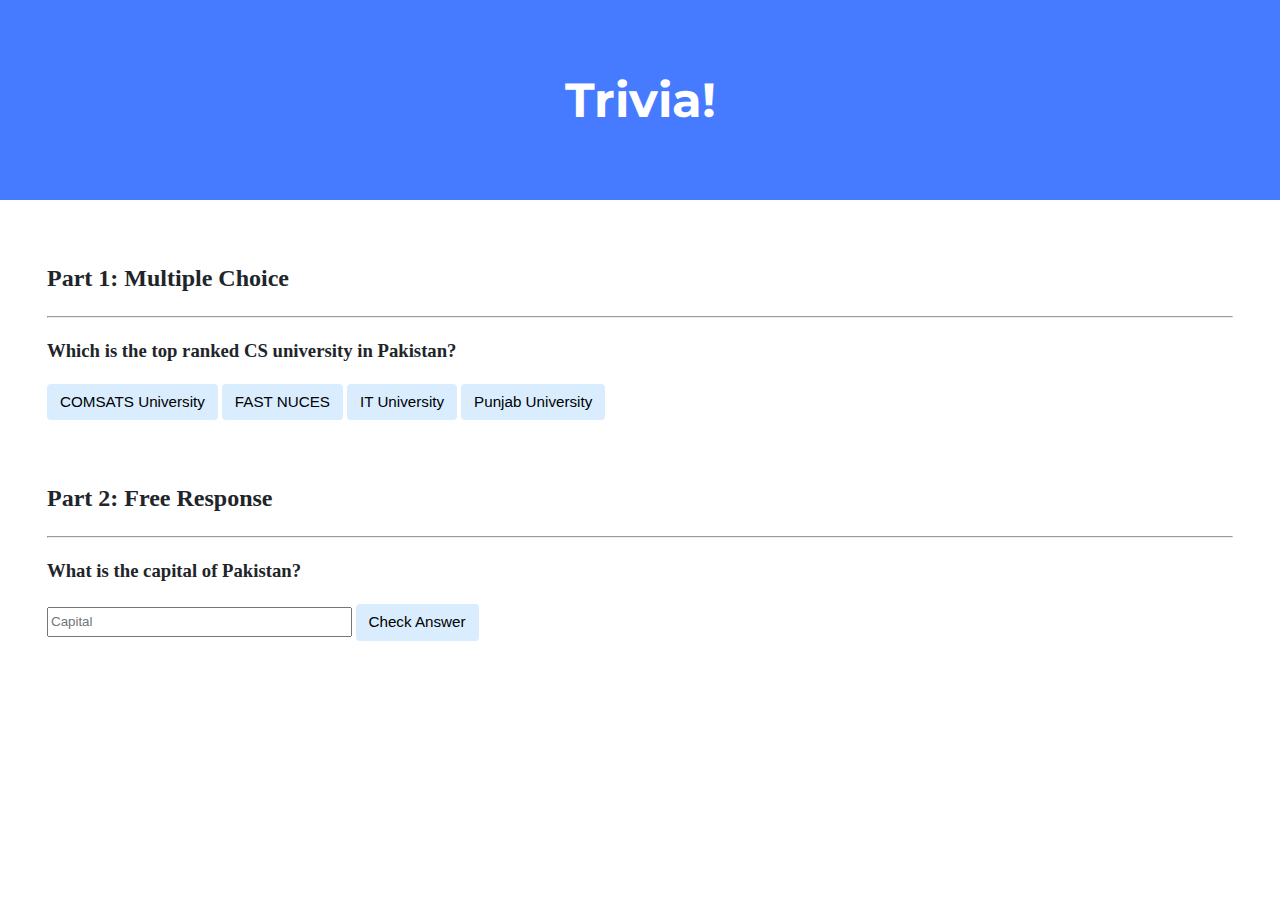
<file: Week 8/Lab 8/trivia/index.html>
<!DOCTYPE html>

<html lang="en">
    <head>
        <link href="https://fonts.googleapis.com/css2?family=Montserrat:wght@500&display=swap" rel="stylesheet">
        <link href="styles.css" rel="stylesheet">
        <title>Trivia!</title>
        <script>
            // TODO: Add code to check answers to questions

            // Turn button green when answer is correct.
            document.addEventListener('DOMContentLoaded",function(){
                let correct = document.querySelector('.correct');
                correct.addEventListener('click',function() {
                    correct.style.backgroundColor = "green";
                    document.querySelector("#answer1").innerHTML = "Correct!";
                });

                // Turn button red when answer is incorrect.
                let incorrect = document.querySelectorAll(".incorrect");
                for(let i = 0; i < incorrect.length; i++){
                    incorrect[i].addEventListener("click",function() {
                        incorrect[i].style.backgroundColor = "red";
                        document.querySelector("#answer2").innerHTML = "Incorrect!";
                    });
                }

                document.querySelector("#check").addEventListener("click", function(){
                    let input = document.querySelector("Input");
                    if (input.value.toLowerCase() == "islamabad"){
                        input.style.backgroundColor = "green";
                        document.querySelector("#answer2").innerHTML = "Correct!";
                    }
                    else {
                        input.style.backgroundColor = "red";
                        document.querySelector("#answer2").innerHTML = "Incorrect!";
                    }
                });

            );


        </script>
    </head>
    <body>
        <div class="header">
            <h1>Trivia!</h1>
        </div>

        <div class="container">
            <div class="section">
                <!-- TODO: Add multiple choice question here -->
                <h2>Part 1: Multiple Choice </h2>
                <hr>
                <h3>Which is the top ranked CS university in Pakistan?</h3>
                <button type="text" class="correct">COMSATS University</button>
                <button type="text" class="incorrect">FAST NUCES</button>
                <button type="text" class="incorrect">IT University</button>
                <button type="text" class="incorrect">Punjab University</button>

                <p id="answer1"></p>

            </div>

            <div class="section">
                <h2>Part 2: Free Response</h2>
                <hr>
                <!-- TODO: Add free response question here -->
                <h3>What is the capital of Pakistan?</h3>
                <form>
                    <input type="text" placeholder="Capital" />
                    <button id="check">Check Answer</button>
                    <P id="answer2"></P>
                </form>

            </div>
        </div>
    </body>
</html>
</file>
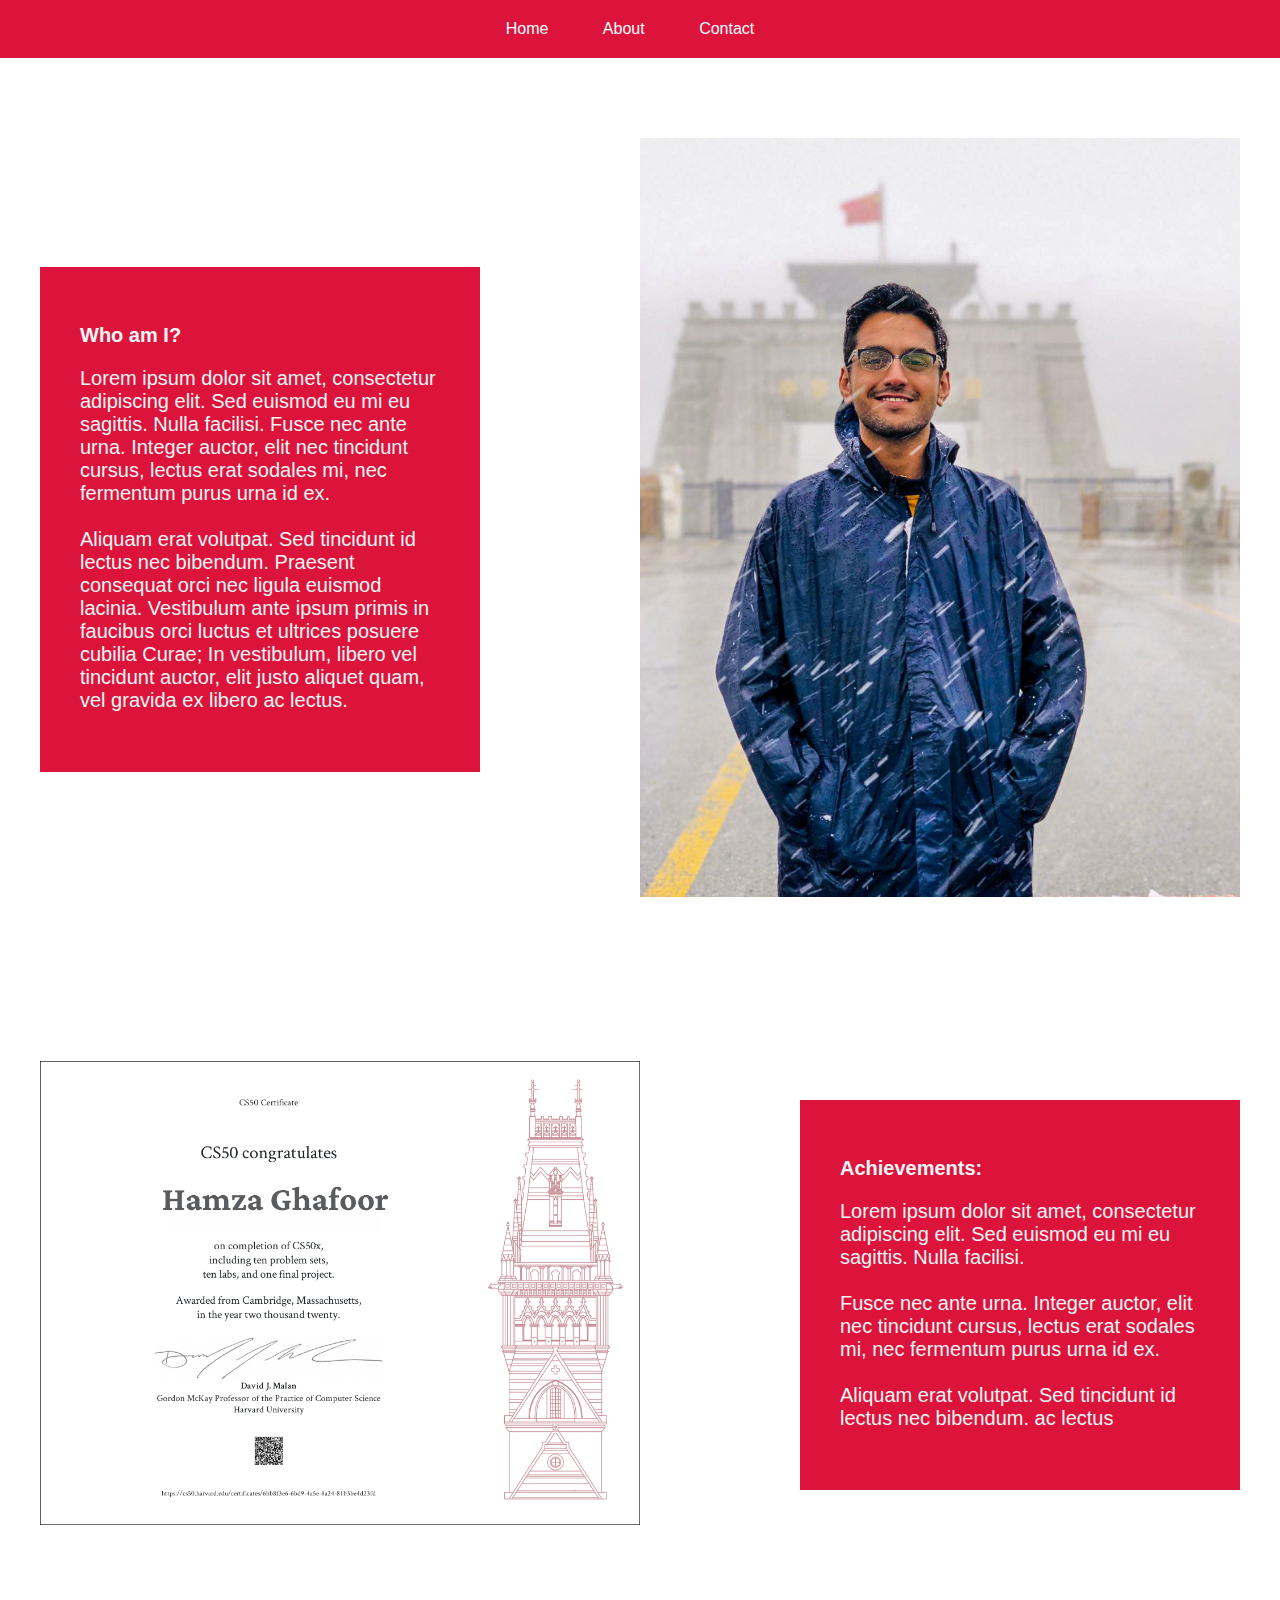
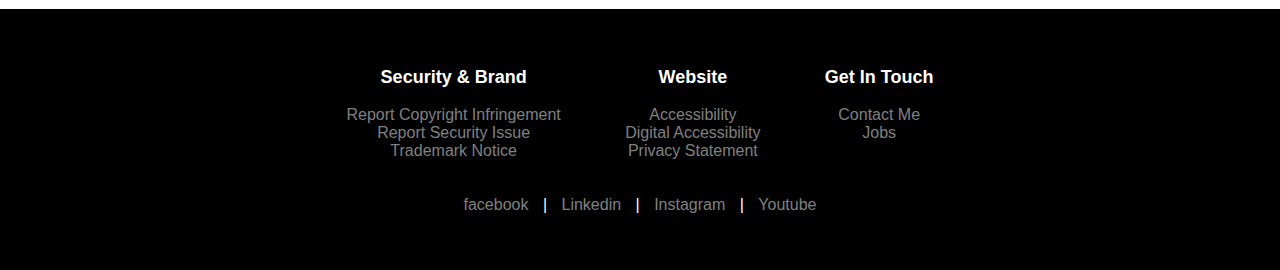
<file: Week 8/Problem Set 8/homepage/about.html>
<!DOCTYPE html>
<html lang="en">
<head>
    <meta charset="UTF-8">
    <meta name="viewport" content="width=device-width, initial-scale=1.0">
    <title>About Me</title>
    <link rel="stylesheet" href="styles.css">
</head>
<body>
<style>
    /* About Page */
.about-section {
    background-color: white;
    padding: 80px 0;
}

.about-content {
    display: flex;
    align-items: center;
    justify-content: space-between;
    flex-wrap: wrap;
    margin: 0 auto; /* Center the content horizontally */
    max-width: 1200px; /* Set a max width for content */
}

.about-image {
    flex: 1; /* Image container takes 50% width */
    max-width: 50%;
}

.about-image img {
    width: 100%;
    height: auto;
}

.about-text {
    flex: 1; /* Text container takes 50% width */
    max-width: 30%;
    padding: 40px; /* Add padding for better visibility */
    background-color: crimson;
}

.about-text h2, .about-text p {
    color: whitesmoke;
    font-size: 20px;
}
</style>

    <nav class="top-nav">
        <ul>
            <li><a href="index.html">Home</a></li>
            <li><a href="about.html" style="padding: 0px 30px;">About</a></li>
            <li><a href="contact.html">Contact</a></li>
        </ul>
    </nav>

    <section class="about-section">
        <div class="about-content">
            <div class="about-text">
                <h2>Who am I?</h2>
                <p>Lorem ipsum dolor sit amet, consectetur adipiscing elit. Sed euismod eu mi eu sagittis. Nulla facilisi. Fusce nec ante urna. Integer auctor, elit nec tincidunt cursus, lectus erat sodales mi, nec fermentum purus urna id ex.
                <br><br>
                Aliquam erat volutpat. Sed tincidunt id lectus nec bibendum. Praesent consequat orci nec ligula euismod lacinia. Vestibulum ante ipsum primis in faucibus orci luctus et ultrices posuere cubilia Curae; In vestibulum, libero vel tincidunt auctor, elit justo aliquet quam, vel gravida ex libero ac lectus.</p>
            </div>
            <div class="about-image">
                <img src="./assets/me-github.jpg" alt="About Image 1">
            </div>
        </div>
    </section>

    <section class="about-section">
        <div class="about-content">
            <div class="about-image">
                <img src="./assets/CS50x.png" alt="About Image 2">
            </div>
            <div class="about-text">
                <h2>Achievements:</h2>
                <p>Lorem ipsum dolor sit amet, consectetur adipiscing elit. Sed euismod eu mi eu sagittis. Nulla facilisi.
                <br><br>
                Fusce nec ante urna. Integer auctor, elit nec tincidunt cursus, lectus erat sodales mi, nec fermentum purus urna id ex.
                <br><br>
                Aliquam erat volutpat. Sed tincidunt id lectus nec bibendum.
                ac lectus</p>
            </div>
        </div>
    </section>

    <footer class="black-footer">
        <div class="footer-column">
            <h3>Security & Brand</h3>
            <ul>
                <li><a href="#">Report Copyright Infringement</a></li>
                <li><a href="#">Report Security Issue</a></li>
                <li><a href="#">Trademark Notice</a></li>
            </ul>
        </div>

        <div class="footer-column">
            <h3>Website</h3>
            <ul>
                <li><a href="#">Accessibility</a></li>
                <li><a href="#">Digital Accessibility</a></li>
                <li><a href="#">Privacy Statement</a></li>
            </ul>
        </div>

        <div class="footer-column">
            <h3>Get In Touch</h3>
            <ul>
                <li><a href="#">Contact Me</a></li>
                <li><a href="#">Jobs</a></li>
            </ul>
        </div>

        <div class="social-links">
            <p><a href="#">facebook</a> | <a href="#">Linkedin</a> | <a href="#">Instagram</a> | <a href="#">Youtube</a></p>
        </div>
    </footer>

</body>
</html>
</file>
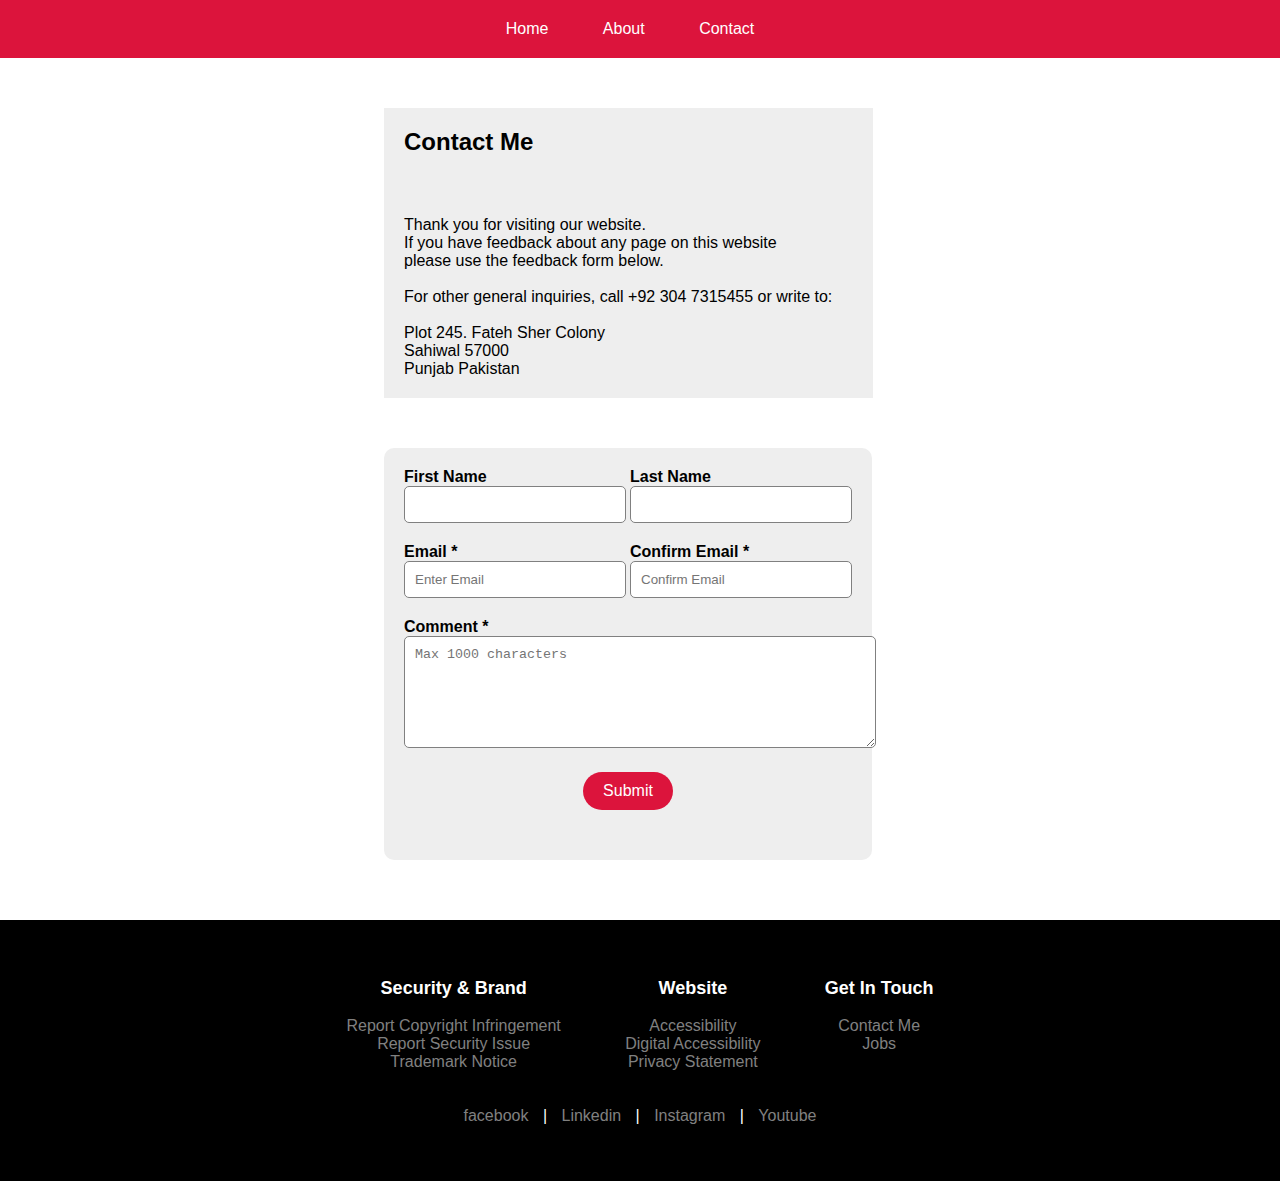
<file: Week 8/Problem Set 8/homepage/contact.html>
<!DOCTYPE html>
<html lang="en">
<head>
  <meta charset="UTF-8">
  <meta name="viewport" content="width=device-width, initial-scale=1.0">
  <title>Contact Me</title>
  <link rel="stylesheet" href="styles.css">
</head>
<body>
<style>

.text-padding {
    padding: 20px;
}

.contact-box {
    width: auto;
    background-color: rgb(238, 238, 238);
    margin-top: 50px;
    margin-bottom: 50px;
    margin-left: 30%;
    margin-right: 31.8%;
}

.contact-form {
    background-color: rgb(238, 238, 238);
    border-radius: 10px;
    padding: 20px;
    text-align: center;
    margin-left: 30%;
    margin-right: 30%;
    margin-top: 20px;
    margin-bottom: 60px;
    width: 35%;
}

.form-field {
    margin-bottom: 20px;
    text-align: left;
}

.form-field label {
    display: block;
    font-weight: bold;
}

.form-field input,
.form-field textarea {
    width: 200px;
    padding: 10px;
    border: 1px solid gray;
    border-radius: 5px;
}

#comment {
    width: 450px;
    padding: 10px;
    border: 1px solid gray;
    border-radius: 5px;
}

.form-field textarea {
    resize: vertical;
}

.double-field {
    display: flex;
    justify-content: space-between;
}

.explore-button {
    background-color: crimson;
    color: white;
    border: none;
    padding: 10px 20px;
    font-size: 16px;
    cursor: pointer;
}
</style>
  <nav class="top-nav">
    <ul>
      <li><a href="index.html">Home</a></li>
      <li><a href="about.html" style="padding: 0px 30px;">About</a></li>
      <li><a href="contact.html">Contact</a></li>
    </ul>
  </nav>

  <section class="contact-section">
    <div class="contact-box">
      <h2 class="text-padding">Contact Me</h2>
      <p class="text-padding">Thank you for visiting our website.
        <br>
        If you have feedback about any page on
        this website <br>
        please use the feedback form below.
        <br><br>
        For other general inquiries,
        call +92 304 7315455 or write to:
        <br><br>
        Plot 245. Fateh Sher Colony<br>
        Sahiwal 57000<br>
        Punjab Pakistan</p>
    </div>

    <div class="contact-form">
      <form id="feedback-form" action="/submit" method="POST">
        <div class="form-field double-field">
          <div class="half-field">
            <label for="firstName">First Name</label>
            <input type="text" id="firstName" required>
          </div>
          <div class="half-field">
            <label for="lastName">Last Name</label>
            <input type="text" id="lastName" required>
          </div>
        </div>

        <div class="form-field double-field">
          <div class="half-field">
            <label for="email">Email *</label>
            <input type="email" id="email" placeholder="Enter Email" required>
          </div>
          <div class="half-field">
            <label for="confirmEmail">Confirm Email *</label>
            <input type="email" id="confirmEmail" placeholder="Confirm Email" required>
          </div>
        </div>

        <div class="form-field">
          <label for="comment">Comment *</label>
          <textarea id="comment" rows="6" maxlength="1000" placeholder="Max 1000 characters" required></textarea>
        </div>

        <button type="submit" class="explore-button">Submit</button>
      </form>
    </div>
  </section>

  <footer class="black-footer">
    <div class="footer-column">
      <h3>Security & Brand</h3>
      <ul>
        <li><a href="#">Report Copyright Infringement</a></li>
        <li><a href="#">Report Security Issue</a></li>
        <li><a href="#">Trademark Notice</a></li>
      </ul>
    </div>

    <div class="footer-column">
      <h3>Website</h3>
      <ul>
        <li><a href="#">Accessibility</a></li>
        <li><a href="#">Digital Accessibility</a></li>
        <li><a href="#">Privacy Statement</a></li>
      </ul>
    </div>
    <div class="footer-column">
      <h3>Get In Touch</h3>
      <ul>
        <li><a href="#">Contact Me</a></li>
        <li><a href="#">Jobs</a></li>
      </ul>
    </div>
    <div class="social-links">
      <p><a href="#">facebook</a> | <a href="#">Linkedin</a> | <a href="#">Instagram</a> | <a href="#">Youtube</a></p>
    </div>
  </footer>

    <script src="script.js"></script>

  </body>
</html>
</file>
<file: Week 8/Lab 8/trivia/styles.css>
body {
    background-color: #fff;
    color: #212529;
    font-size: 1rem;
    font-weight: 400;
    line-height: 1.5;
    margin: 0;
    text-align: left;
}

.container {
    margin-left: auto;
    margin-right: auto;
    padding-left: 15px;
    padding-right: 15px;
}

.header {
    background-color: #477bff;
    color: #fff;
    margin-bottom: 2rem;
    padding: 2rem 1rem;
    text-align: center;
}

.section {
    padding: 0.5rem 2rem 1rem 2rem;
}

.section:hover {
    background-color: #f5f5f5;
    transition: color 2s ease-in-out, background-color 0.15s ease-in-out;
}

h1 {
    font-family: 'Montserrat', sans-serif;
    font-size: 48px;
}

button, input[type="submit"] {
    background-color: #d9edff;
    border: 1px solid transparent;
    border-radius: 0.25rem;
    font-size: 0.95rem;
    font-weight: 400;
    line-height: 1.5;
    padding: 0.375rem 0.75rem;
    text-align: center;
    transition: color 0.15s ease-in-out, background-color 0.15s ease-in-out, border-color 0.15s ease-in-out, box-shadow 0.15s ease-in-out;
    vertical-align: middle;
}


input[type="text"] {
    line-height: 1.8;
    width: 25%;
}

input[type="text"]:hover {
    background-color: #f5f5f5;
    transition: color 2s ease-in-out, background-color 0.15s ease-in-out;
}
</file>
<file: Week 8/Problem Set 8/homepage/styles.css>
/* styles.css */

/* General Styles */
body {
  margin: 0;
  font-family: Arial, sans-serif;
}

/* Top Navigation */
.top-nav {
  background-color: crimson;
  padding: 20px 0;
  text-align: center;
}

.top-nav ul {
  list-style: none;
  margin: 0;
  padding: 0;
}

.top-nav li {
  display: inline;
  margin-right: 20px;
}

.top-nav a {
  color: white;
  text-decoration: none;
}

/* Hero Section */
.hero {
  position: relative;
  background-color: crimson;
  color: white;
}

.hero video {
  width: 100%;
  height: auto;
}

.floating-text {
  position: absolute;
  top: 50%;
  left: 50%;
  transform: translate(-50%, -50%);
  font-size: 24px;
}

/* Blog Sections */
.blog-section {
  padding: 80px 0;
  text-align: center;
}

.column-container {
  display: flex;
  justify-content: space-around;
}

.blog-box {
  width: 370px;
  background-color: rgb(238,238,238);
  padding: 10px;
  border-radius: 10px;
  box-shadow: 3px 2px 5px rgba(0, 0, 0, 0.1);
  color: #1e1e1e;
}

.blog-box img {
  width: 100%;
  height: 220px;
  border-radius: 10px;
}

.blog-box h2 {
  text-align: center;
  padding: 0px;
}

.blog-box p{
  text-align: left;
  font-size: 14px;
  font-weight: bold;
  padding: 15px;
  margin-bottom:100px;
  padding: 30px;
  line-height: 20px;
}

.explore-button {
  background-color: crimson;
  color: white;
  border-color: transparent;
  border-radius: 50px;
  padding: 10px 20px;
  font-size: 16px;
  cursor: pointer;
  margin-bottom: 30px;
}

/* Black Footer */
.black-footer {
  background-color: black;
  color: white;
  padding: 40px 0;
  text-align: center;
}

.footer-column {
  display: inline-block;
  vertical-align: top;
  margin: 0 30px;
}

.footer-column h3 {
  font-size: 18px;
}

.footer-column ul {
  list-style: none;
  padding: 0;
}

.footer-column a {
  color: gray;
  text-decoration: none;
}

/* Social Links */
.social-links {
  margin-top: 20px;
}

.social-links a {
  color: gray;
  text-decoration: none;
  margin: 0 10px;
}

.social-links a:hover {
  text-decoration: underline;
}

.popup {
  position: fixed;
  top: 50%;
  left: 50%;
  transform: translate(-50%, -50%);
  background-color: crimson;
  color: white;
  padding: 10px 20px;
  border-radius: 5px;
  font-size: 16px;
  z-index: 9999;
}
</file>
